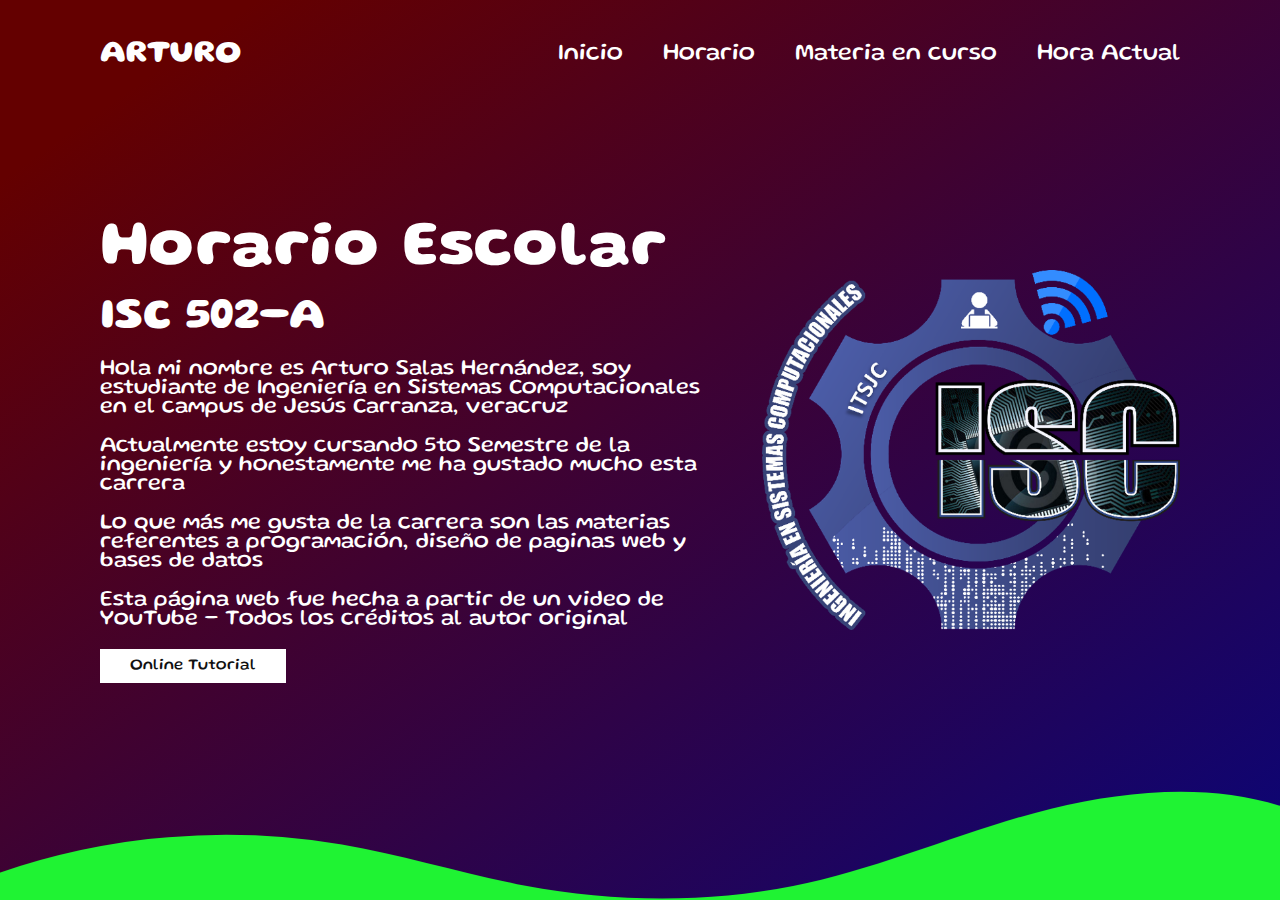
<file: index.html>
<!DOCTYPE html>
<!-- <html lang="en"> -->
<head>
	<title>Página Web Estática</title>
	<meta charset="UTF-8">
	<meta name="viewport" content="width=device-width, initial-scale=1.0">
	<meta name="keyword" content="ISC, 502-A, ITSJC, Jesús Carranza, Horario">
	<meta name="description" content="Pagina web para alumnos de quinto semestre de ingeniería en Sistemas Computacionales del campus Jesús Carranza, veracruz, periodo escolar sep2021 - ene2022">
	<meta name="author" content="Arturo Salas Hernández">
	<meta name="copyright" content="ITSJC">
	<link rel="Images/icon" href="icono.ico">
	<link rel="stylesheet" href="css/main.css">
	<link href="https://fonts.googleapis.com/css2?family=Gluten:wght@200&display=swap" rel="stylesheet">
</head>
<body>
	<section class="sec">
		
		<header>
			<a href="#" class="logo">Arturo</a>
			<div class="toggleMenu" onclick="menuToggle();"></div>
			<ul class="navigation">
				<li><a href="index.html">Inicio</a></li>
				<li><a href="horario.html">Horario</a></li>
				<li><a href="materia.html">Materia en curso</a></li>
				<li><a href="hora.html">Hora Actual</a></li>
			</ul>
		</header>

		<div class="content">
			<div class="textBX">
				<h2>Horario Escolar<br><span>ISC 502-A</span></br></h2>
				<p>Hola mi nombre es Arturo Salas Hernández, soy estudiante de Ingeniería en Sistemas Computacionales en el campus de Jesús Carranza, veracruz</p>
				<p>Actualmente estoy cursando 5to Semestre de la ingeniería y honestamente me ha gustado mucho esta carrera</p>
				<p>Lo que más me gusta de la carrera son las materias referentes a programación, diseño de paginas web y bases de datos</p>
				<p>Esta página web fue hecha a partir de un video de YouTube - Todos los créditos al autor original</p>
				<a href="https://youtu.be/pBC2IW4CPV4" target="_blank">Online Tutorial</a>
			</div>
		</div>

		<div class="custom-shape-divider-bottom-1632277498">
   			<svg data-name="Layer 1" xmlns="http://www.w3.org/2000/svg" viewBox="0 0 1200 120" preserveAspectRatio="none">
        		<path d="M321.39,56.44c58-10.79,114.16-30.13,172-41.86,82.39-16.72,168.19-17.73,250.45-.39C823.78,31,906.67,72,985.66,92.83c70.05,18.48,146.53,26.09,214.34,3V0H0V27.35A600.21,600.21,0,0,0,321.39,56.44Z" class="shape-fill"></path>
    		</svg>
		</div>

		<img src="Images/ISC.png" alt="ISC" title="Logotipo de Ingeniería en Sistemas Computacionales" class="isc">
	</section>

	<script type="text/javascript">
		function menuToggle() {
			const toggleMenu = document.querySelector('.toggleMenu');
			const navigation = document.querySelector('.navigation');
			toggleMenu.classList.toggle('active');
			navigation.classList.toggle('active');
		}
	</script>
</body>
</html>
</file>
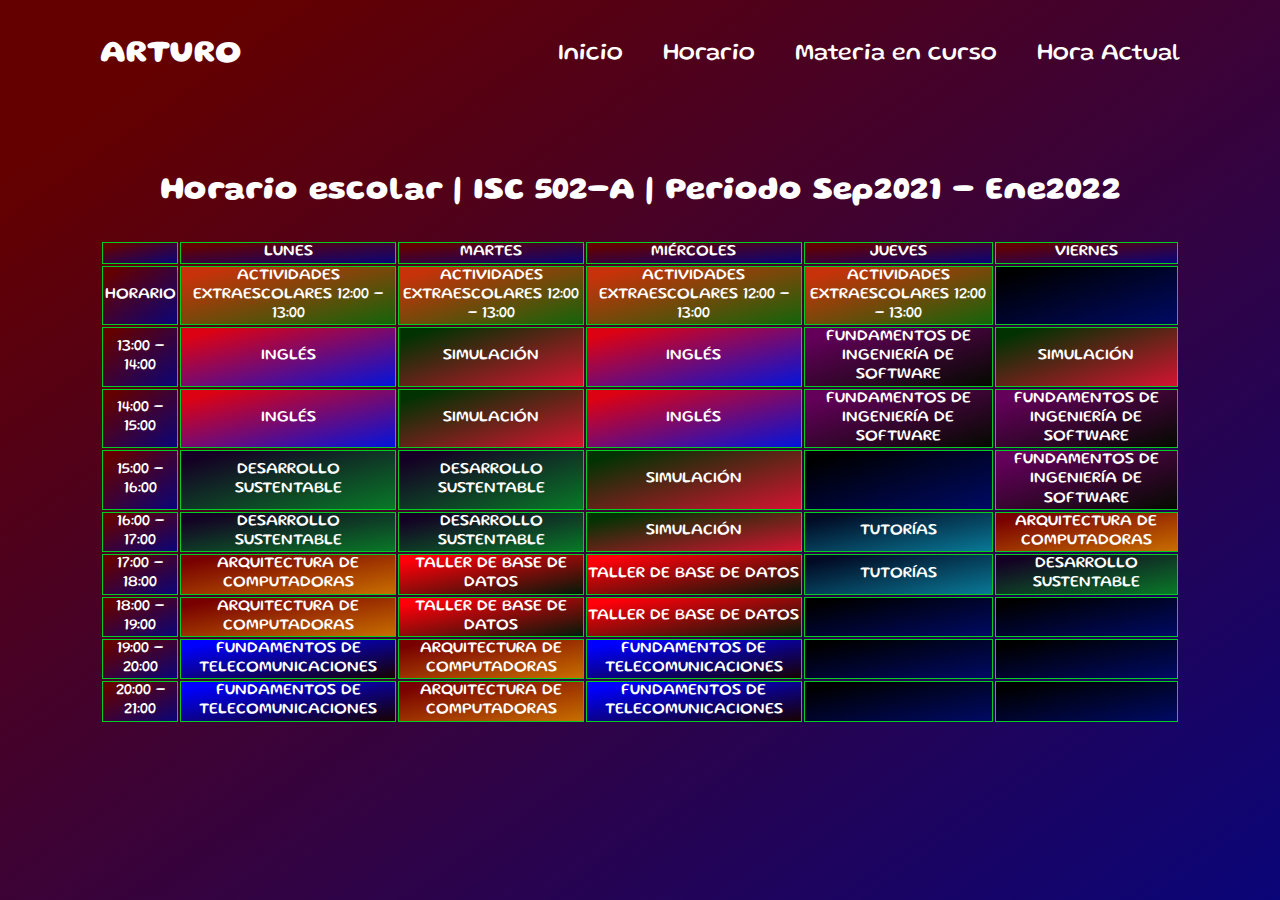
<file: horario.html>
<!DOCTYPE html>
<!-- <html lang="en"> -->
<head>
	<title>Página Web Estática</title>
	<meta charset="UTF-8">
	<meta name="viewport" content="width=device-width, initial-scale=1.0">
	<meta name="keyword" content="ISC, 502-A, ITSJC, Jesús Carranza, Horario">
	<meta name="description" content="Pagina web para alumnos de quinto semestre de ingeniería en Sistemas Computacionales del campus Jesús Carranza, veracruz, periodo escolar sep2021 - ene2022">
	<meta name="author" content="Arturo Salas Hernández">
	<meta name="copyright" content="ITSJC">
	<link rel="Images/icon" href="icono.ico">
	<link rel="stylesheet" href="css/main.css">
	<link rel="stylesheet" href="css/horario.css">
	<link href="https://fonts.googleapis.com/css2?family=Gluten:wght@200&display=swap" rel="stylesheet">
</head>
<body>
	<section class="sec">
		
		<header>
			<a href="#" class="logo">Arturo</a>
			<div class="toggleMenu" onclick="menuToggle();"></div>
			<ul class="navigation">
				<li><a href="index.html">Inicio</a></li>
				<li><a href="horario.html">Horario</a></li>
				<li><a href="materia.html">Materia en curso</a></li>
				<li><a href="hora.html">Hora Actual</a></li>
			</ul>
		</header>

		<div class="content">
			<h2>Horario escolar | ISC 502-A | Periodo Sep2021 - Ene2022</h2>
			<div class="table">
				<table>
					<tr>
						<td class="border"></td>
						<td class="border">LUNES</td>
						<td class="border">MARTES</td>
						<td class="border">MIÉRCOLES</td>
						<td class="border">JUEVES</td>
						<td class="border">VIERNES</td>
					</tr>
					<tr>
						<td class="border">HORARIO</td>
						<td class="EXT">ACTIVIDADES EXTRAESCOLARES 12:00 - 13:00</td>
						<td class="EXT">ACTIVIDADES EXTRAESCOLARES 12:00 - 13:00</td>
						<td class="EXT">ACTIVIDADES EXTRAESCOLARES 12:00 - 13:00</td>
						<td class="EXT">ACTIVIDADES EXTRAESCOLARES 12:00 - 13:00</td>
						<td class="EMPTY"></td>
					</tr>
					<tr>
						<td class="border">13:00 - 14:00</td>
						<td class="ING">INGLÉS</td>
						<td class="SIM">SIMULACIÓN</td>
						<td class="ING">INGLÉS</td>
						<td class="FIS">FUNDAMENTOS DE INGENIERÍA DE SOFTWARE</td>
						<td class="SIM">SIMULACIÓN</td>
					</tr>
					<tr>
						<td class="border">14:00 - 15:00</td>
						<td class="ING">INGLÉS</td>
						<td class="SIM">SIMULACIÓN</td>
						<td class="ING">INGLÉS</td>
						<td class="FIS">FUNDAMENTOS DE INGENIERÍA DE SOFTWARE</td>
						<td class="FIS">FUNDAMENTOS DE INGENIERÍA DE SOFTWARE</td>
					</tr>
					<tr>
						<td class="border">15:00 - 16:00</td>
						<td class="DES">DESARROLLO SUSTENTABLE</td>
						<td class="DES">DESARROLLO SUSTENTABLE</td>
						<td class="SIM">SIMULACIÓN</td>
						<td class="EMPTY"></td>
						<td class="FIS">FUNDAMENTOS DE INGENIERÍA DE SOFTWARE</td>
					</tr>
					<tr>
						<td class="border">16:00 - 17:00</td>
						<td class="DES">DESARROLLO SUSTENTABLE</td>
						<td class="DES">DESARROLLO SUSTENTABLE</td>
						<td class="SIM">SIMULACIÓN</td>
						<td class="TUT">TUTORÍAS</td>
						<td class="ARQ">ARQUITECTURA DE COMPUTADORAS</td>
					</tr>
					<tr>
						<td class="border">17:00 - 18:00</td>
						<td class="ARQ">ARQUITECTURA DE COMPUTADORAS</td>
						<td class="TALL">TALLER DE BASE DE DATOS</td>
						<td class="TALL">TALLER DE BASE DE DATOS</td>
						<td class="TUT">TUTORÍAS</td>
						<td class="DES">DESARROLLO SUSTENTABLE</td>
					</tr>
					<tr>
						<td class="border">18:00 - 19:00</td>
						<td class="ARQ">ARQUITECTURA DE COMPUTADORAS</td>
						<td class="TALL">TALLER DE BASE DE DATOS</td>
						<td class="TALL">TALLER DE BASE DE DATOS</td>
						<td class="EMPTY"></td>
						<td class="EMPTY"></td>
					</tr>
					<tr>
						<td class="border">19:00 - 20:00</td>
						<td class="FT">FUNDAMENTOS DE TELECOMUNICACIONES</td>
						<td class="ARQ">ARQUITECTURA DE COMPUTADORAS</td>
						<td class="FT">FUNDAMENTOS DE TELECOMUNICACIONES</td>
						<td class="EMPTY"></td>
						<td class="EMPTY"></td>
					</tr>
					<tr>
						<td class="border">20:00 - 21:00</td>
						<td class="FT">FUNDAMENTOS DE TELECOMUNICACIONES</td>
						<td class="ARQ">ARQUITECTURA DE COMPUTADORAS</td>
						<td class="FT">FUNDAMENTOS DE TELECOMUNICACIONES</td>
						<td class="EMPTY"></td>
						<td class="EMPTY"></td>
					</tr>
				</table>
			</div>
		</div>

	</section>

	<script type="text/javascript">
		function menuToggle() {
			const toggleMenu = document.querySelector('.toggleMenu');
			const navigation = document.querySelector('.navigation');
			toggleMenu.classList.toggle('active');
			navigation.classList.toggle('active');
		}
	</script>

</body>
</html>
</file>
<file: css/main.css>
* {
	font-family: 'Gluten', cursive;
	margin: 0;
	padding: 0;
	box-sizing: border-box;
}

.sec {
	position: relative;
	width: 100%;
	min-height: 100vh;
	background: linear-gradient(to bottom right, rgb(100, 0, 0) 10%, rgba(10, 5, 120));
	display: flex;
	justify-content: space-between;
	align-items: center;
	padding: 100px;
}

.custom-shape-divider-bottom-1632277498 {
    position: absolute;
    bottom: 0;
    left: 0;
    width: 100%;
    overflow: hidden;
    line-height: 0;
    transform: rotate(180deg);
}

.custom-shape-divider-bottom-1632277498 svg {
    position: relative;
    display: block;
    width: calc(100% + 1.3px);
    height: 118px;
    transform: rotateY(180deg);
}

.custom-shape-divider-bottom-1632277498 .shape-fill {
    fill: #1FF333;
}

header {
	position: absolute;
	top: 0;
	left: 0;
	width: 100%;
	padding: 40px 100px;
	display: flex;
	justify-content: space-between;
	align-items: center;
}

header .logo {
	font-size: 2em;
	color: #FFFFFF;
	font-weight: 700;
	text-transform: uppercase;
	text-decoration: none;
}

header .navigation {
	position: relative;
	display: flex;
}

header .navigation li {
	list-style: none;
}

header .navigation li a {
	color: #FFFFFF;
	margin-left: 40px;
	text-decoration: blink;
	font-size: 1.5em; /**/
}

.content {
	position: relative;
	max-width: 600px;
	z-index: 1;
}

.content h2 {
	color: #FFFFFF;
	font-size: 4em;
	line-height: 1em;
}

.content h2 span{
	color: #FFFFFF;
	font-size: 0.7em;
}

.content p {
	color: #FFFFFF;
	margin: 10px 0 20px;
	font-size: 1.4em; /**/
}

.content a {
	padding: 10px 30px;
	background: #FFFFFF;
	display: inline-block;
	text-decoration: none;
	color: #111;
}

.isc {
	position: absolute;
	bottom: 10;
	height: 40%;
	right: 100px;
}

@media (max-width: 991px) {
	header {
		padding: 20px 40px;
	}

	header ul.navigation {
		position: fixed;
		top: 0;
		left: 0;
		width: 100%;
		height: 100%;
		background: linear-gradient(#03a9f4, #e91e63);
		z-index: 100;
		display: none;
		justify-content: center;
		align-items: center;
		flex-direction: column;
	}

	header ul.navigation.active {
		display: flex;
	}

	header .navigation li a {
		color: #FFFFFF;
		margin-left: 0;
		text-decoration: none;
		font-size: 30px;
	}

	header .toggleMenu {
		position: relative;
		width: 30px;
		height: 30px;
		background: url(Images/menu.png);
		background-size: 60px;
		background-repeat: no-repeat;
		background-position: center;
		cursor: pointer;
		z-index: 1000;
	}

	header .toggleMenu.active {
		position: fixed;
		right: 40px;
		background: url(Images/close.png);
		background-size: 66px;
		background-repeat: no-repeat;
		background-position: center;
	}

	.sec {
		justify-content: center;
		flex-direction: column;
		padding: 0 20px;
	}

	.content {
		max-width: 100%;
		margin-top: 120px;
	}

	.content h2 {
		font-size: 3em;
		line-height: 1em;
	}

	.isc {
		position: relative;
		bottom: 0;
		height: initial;
		right: initial;
		width: 50%;
		margin-top: 20px;
	}
}
</file>
<file: css/horario.css>
.content h2 {
	font-size: 2em;
	margin-bottom: 1em;
}

.content {
	color: #FFFFFF;
	text-align: center;
	min-width: 100%;
}

.table {
	overflow-x: hidden;
	overflow-y: hidden;
	line-height: 1.2;
}

td {
	border: 1px solid #04CE21;
}

.border {	
	background: linear-gradient(to bottom right, rgb(100, 0, 0) 10%, rgba(10, 5, 120));
}

.EXT {
	background: linear-gradient(to bottom right, rgb(200, 50, 10) 10%, rgba(20, 100, 10));
}

.ING {
	background: linear-gradient(to bottom right, rgb(220, 2, 20) 10%,rgb(2, 20, 220));
}

.SIM {
	background: linear-gradient(to bottom right, rgb(2, 50, 2) 10%, rgb(212, 20, 50));
}

.FIS {
	background: linear-gradient(to bottom right, rgb(100, 0, 90) 10%, rgba(4, 10, 0));
}

.DES {
	background: linear-gradient(to bottom right, rgb(20, 0, 36) 10%, rgba(9, 121, 40));
}

.TUT {
	background: linear-gradient(to bottom right, rgb(2, 10, 36) 10%, rgb(9, 121, 150));
}

.ARQ {
	background: linear-gradient(to bottom right, rgb(120, 0, 0) 10%, rgb(200, 110, 0));
}

.TALL {
	background: linear-gradient(to bottom right, rgb(255, 0, 10) 10%, rgb(2, 25, 10));
}

.FT {
	background: linear-gradient(to bottom right, rgb(0, 0, 255) 10%, rgb(24, 2, 1));
}

.EMPTY {
	background: linear-gradient(to bottom right, rgb(0, 0, 0) 10%, rgb(0, 10, 100));
}

@media (max-width: 1024px) {
	body {
		font-size: 2vh;
	}
	.content {
		margin: 0;
		padding: 0;
	}
	.table {
		overflow-x: scroll;
	}
}
</file>
